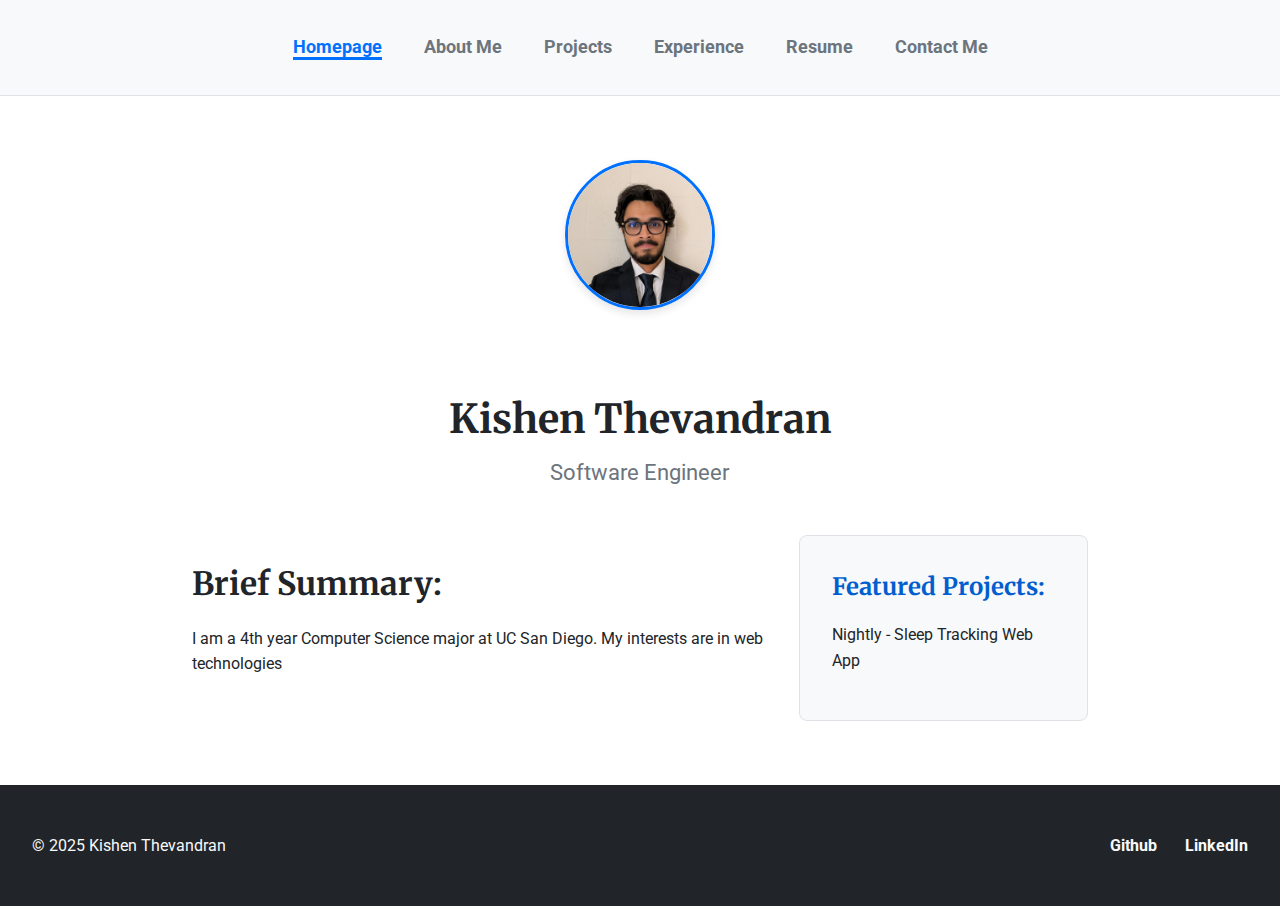
<file: index.html>
<!DOCTYPE html>
<html lang="en">
<head>
    <meta charset="UTF-8">
    <meta name="viewport" content="width=device-width, initial-scale=1.0">
    <title>Kishen's Homepage</title>
    <link rel="stylesheet" href="/assets/css/style.css">
    <link rel="icon" href="/assets/images/favicon.ico">
</head>
<body>
    <header>
        <nav>
            <ul>
                <li><a href="./index.html"><i>Homepage</i></a></li>
                <li><a href="./about.html">About Me</a></li>
                <li><a href="./projects.html">Projects</a></li>
                <li><a href="./experience.html">Experience</a></li>
                <li><a href="./resume.html">Resume</a></li>
                <li><a href="./contact.html">Contact Me</a></li>
            </ul>
        </nav>
    </header>
    <main>
        <section>
            <h1>Kishen Thevandran</h1>
            <h2>Software Engineer</h2>
            <picture>
                <source 
                  srcset="/assets/images/prof_pic_webp_50.webp 1368w, /assets/images/prof_pic_webp.webp 2736w"
                  sizes="(max-width: 600px) 150px, 250px"
                  type="image/webp">
                
                <source
                  srcset="/assets/images/profile_pic_50.jpg 1368w, /assets/images/profile_pic.jpg 2736w"
                  sizes="(max-width: 600px) 150px, 250px"
                  type="image/jpeg">
                  
                <img 
                  src="assets/images/profile_pic.jpg" 
                  alt="Kishen's profile picture"
                  width="250"
                  height="300">
            </picture>
            
        </section>
        <section>
            <h2>Brief Summary:</h2>
            <p>I am a 4th year Computer Science major at UC San Diego. My interests are in web technologies</p>
        </section>
        <project-card>
            <h3>Featured Projects:</h3>
            <p>Nightly - Sleep Tracking Web App</p>
        </project-card>
    </main>
    <footer>
        <p>&copy; 2025 Kishen Thevandran</p>
        <div>
            <a href="https://github.com/kishenrex">Github</a>
            <a href="https://www.linkedin.com/in/kishen-thevandran-441424251">LinkedIn</a>
        </div>
    </footer>
</body>
</html>
</file>
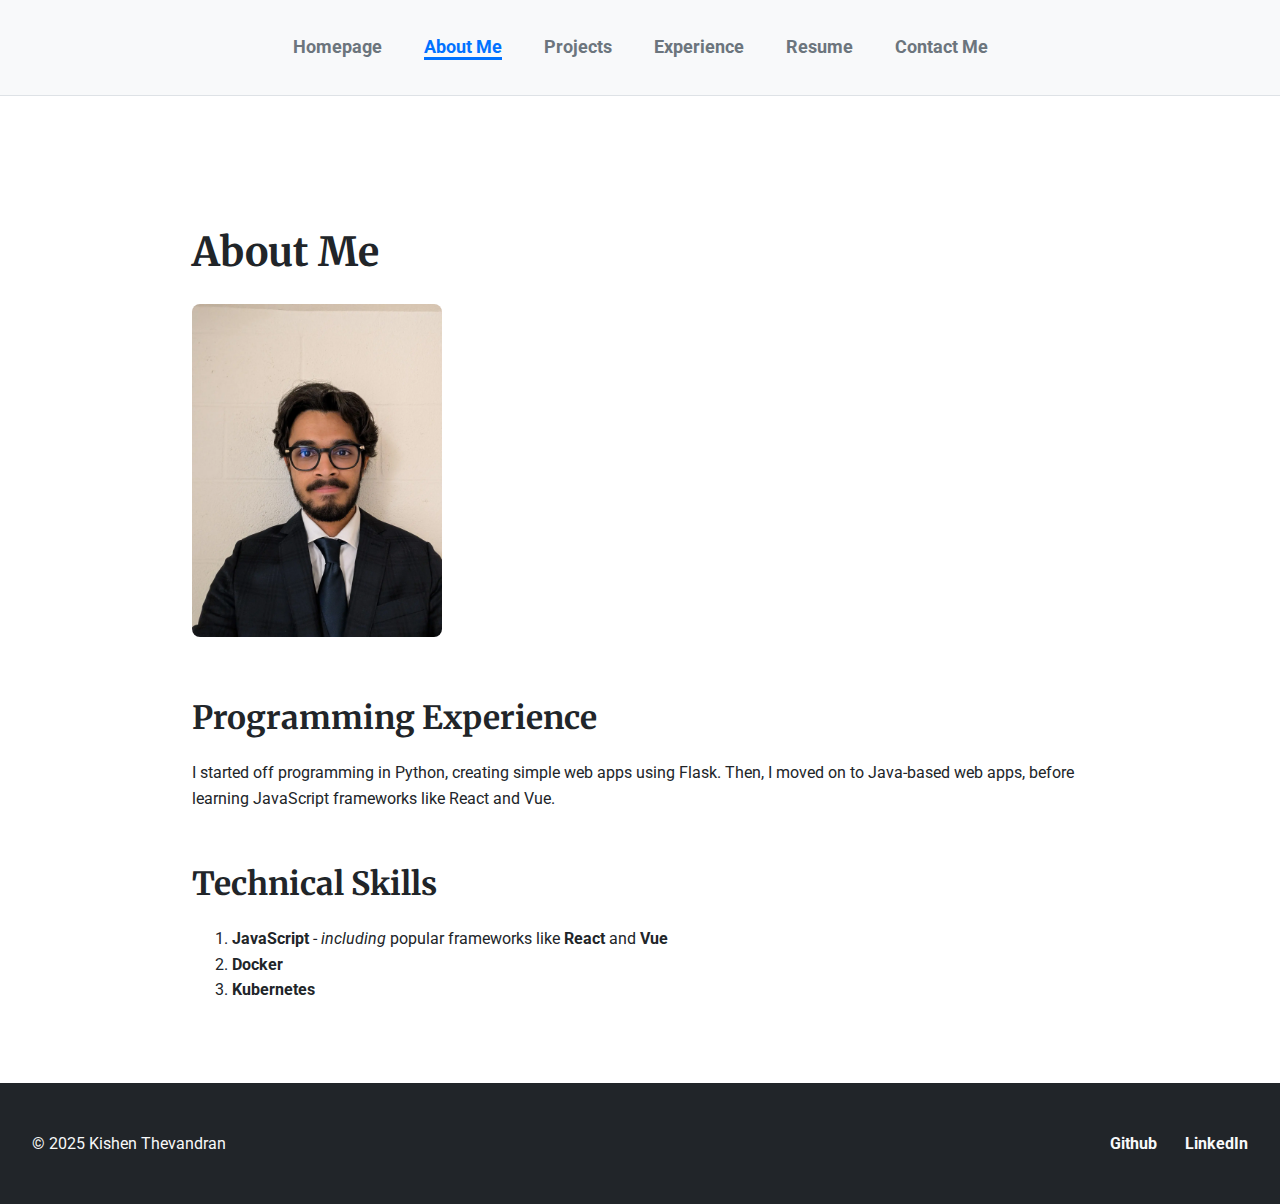
<file: about.html>
<!DOCTYPE html>
<html lang="en">
<head>
    <meta charset="UTF-8">
    <meta name="viewport" content="width=device-width, initial-scale=1.0">
    <title>About Me</title>
    <link rel="stylesheet" href="/assets/css/style.css">
    <link rel="icon" href="/assets/images/favicon.ico">
</head>
<body>
    <header>
        <nav>
            <ul>
                <li><a href="./index.html">Homepage</a></li>
                <li><a href="./about.html"><i>About Me</i></a></li>
                <li><a href="./projects.html">Projects</a></li>
                <li><a href="./experience.html">Experience</a></li>
                <li><a href="./resume.html">Resume</a></li>
                <li><a href="./contact.html">Contact Me</a></li>
            </ul>
        </nav>
    </header>
    <main>
        <section>
            <h1>About Me</h1>
            <picture>
                <source 
                  srcset="/assets/images/prof_pic_webp_50.webp 1368w, /assets/images/prof_pic_webp.webp 2736w"
                  sizes="(max-width: 600px) 150px, 250px"
                  type="image/webp">
                
                <source
                  srcset="/assets/images/profile_pic_50.jpg 1368w, /assets/images/profile_pic.jpg 2736w"
                  sizes="(max-width: 600px) 150px, 250px"
                  type="image/jpeg">
                  
                <img 
                  src="assets/images/profile_pic.jpg" 
                  alt="Kishen's profile picture"
                  width="250"
                  height="300">
            </picture>
        </section>

        <article>
            <h2>Programming Experience</h2>
            I started off programming in Python, creating simple web apps using Flask. Then, I moved on to Java-based web apps, before learning JavaScript frameworks like React and Vue.
        </article>
        <section>
            <h2>Technical Skills</h2>
            <ol>
                <li><b>JavaScript</b> - <span><em>including</em> popular frameworks like <strong>React</strong> and <strong>Vue</strong></span></li>
                <li><b>Docker</b></li>
                <li><b>Kubernetes</b></li>
            </ol>
        </section>
    </main>
    <footer>
        <p>&copy; 2025 Kishen Thevandran</p>
        <div>
            <a href="https://github.com/kishenrex">Github</a>
            <a href="https://www.linkedin.com/in/kishen-thevandran-441424251">LinkedIn</a>
        </div>
    </footer>
</body>
</html>
</file>
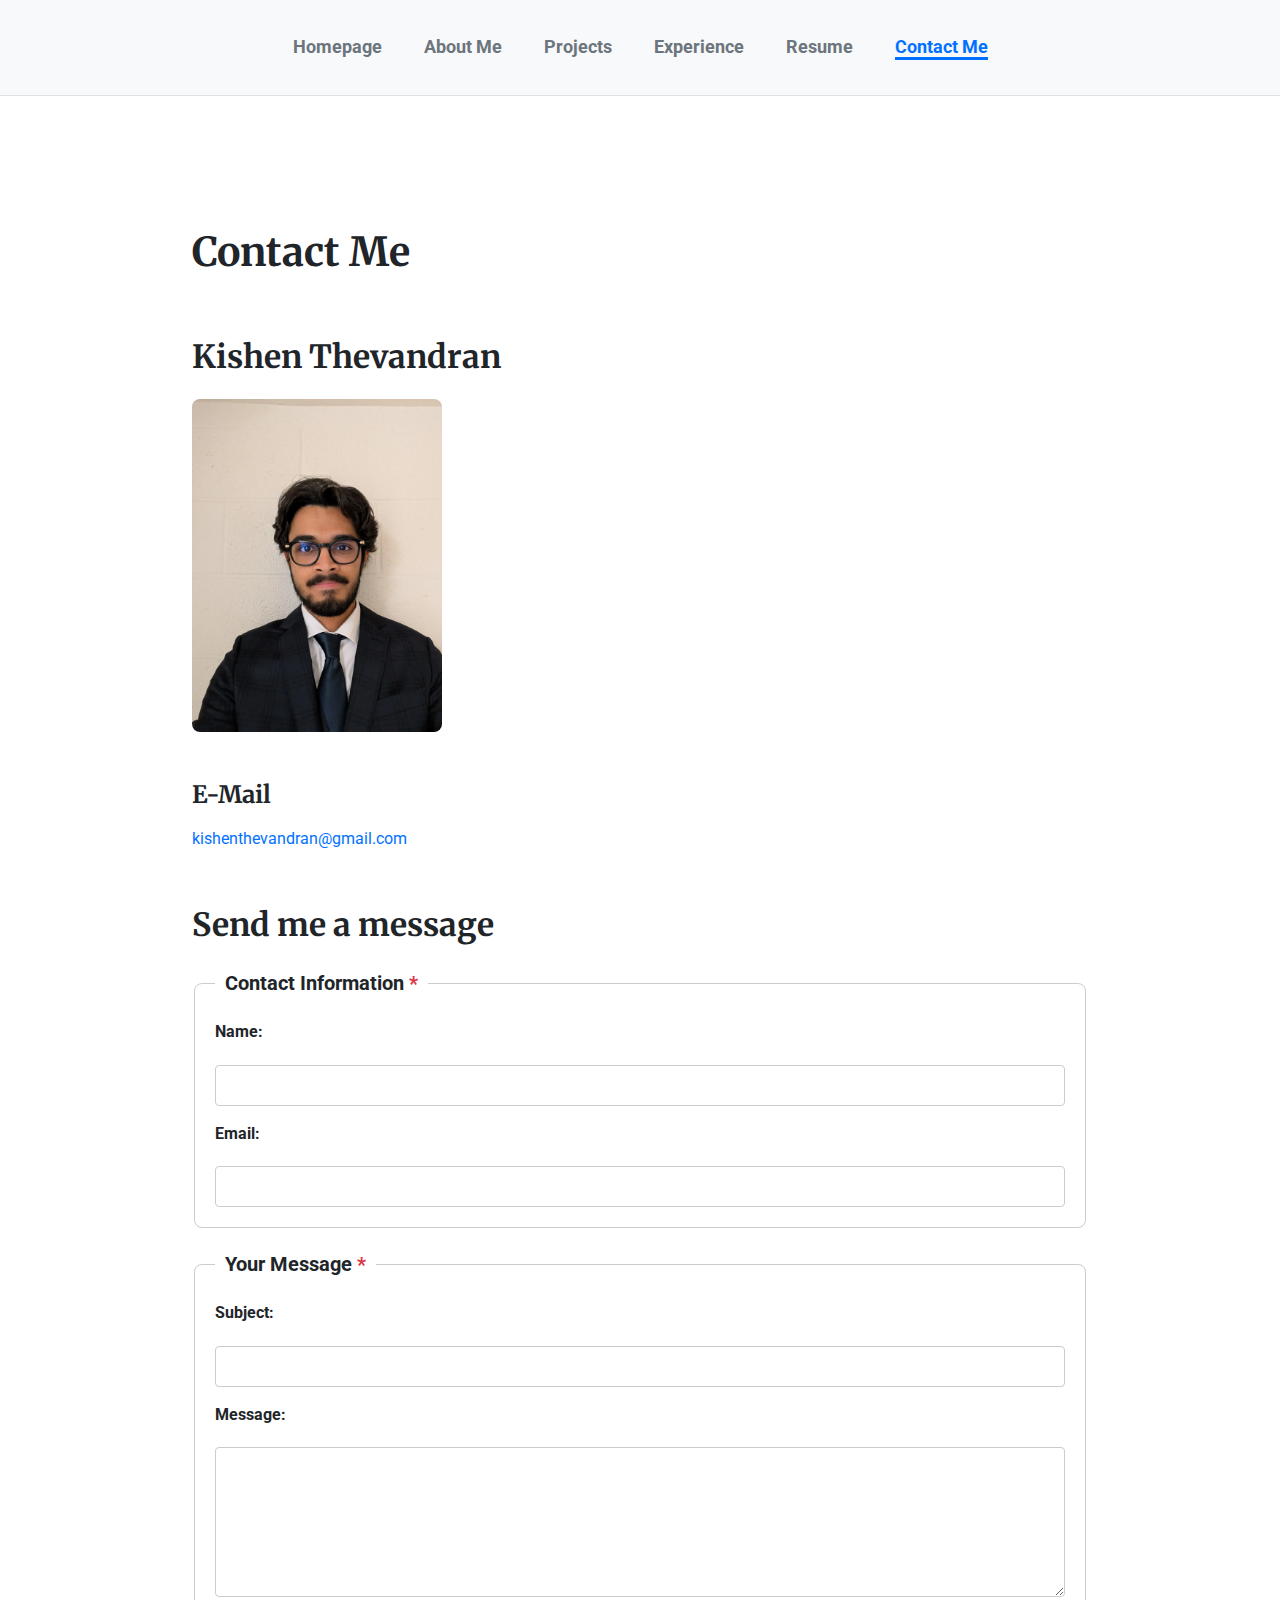
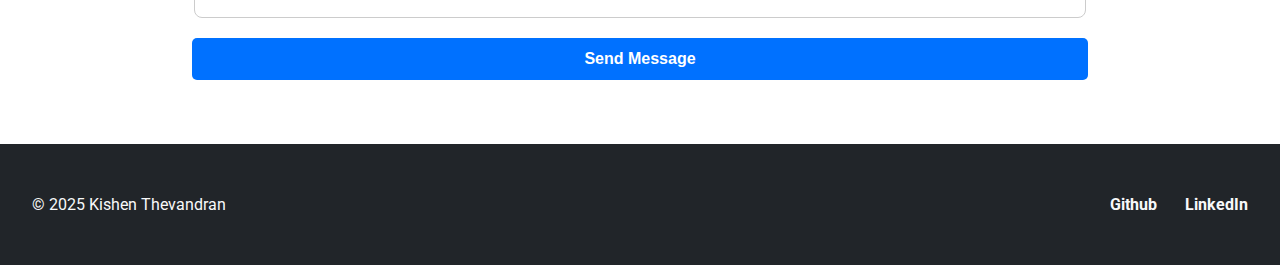
<file: contact.html>
<!DOCTYPE html>
<html lang="en">
<head>
    <meta charset="UTF-8">
    <meta name="viewport" content="width=device-width, initial-scale=1.0">
    <title>Contact Me</title>
    <link rel="stylesheet" href="/assets/css/style.css">
    <link rel="icon" href="/assets/images/favicon.ico">
</head>
<body>
    <header>
        <nav>
            <ul>
                <li><a href="./index.html">Homepage</a></li>
                <li><a href="./about.html">About Me</a></li>
                <li><a href="./projects.html">Projects</a></li>
                <li><a href="./experience.html">Experience</a></li>
                <li><a href="./resume.html">Resume</a></li>
                <li><a href="./contact.html"><i>Contact Me</i></a></li>
            </ul>
        </nav>
    </header>
    <main>
        <h1>Contact Me</h1>
        <section>
            <h2>Kishen Thevandran</h2>
            <picture>
                <source 
                  srcset="/assets/images/prof_pic_webp_50.webp 1368w, /assets/images/prof_pic_webp.webp 2736w"
                  sizes="(max-width: 600px) 150px, 250px"
                  type="image/webp">
                
                <source
                  srcset="/assets/images/profile_pic_50.jpg 1368w, /assets/images/profile_pic.jpg 2736w"
                  sizes="(max-width: 600px) 150px, 250px"
                  type="image/jpeg">
                  
                <img 
                  src="assets/images/profile_pic.jpg" 
                  alt="Kishen's profile picture"
                  width="250"
                  height="300">
            </picture>
        </section>
        <section>
            <h3>E-Mail</h3>
            <a href="mailto:kishenthevandran@gmail.com">kishenthevandran@gmail.com</a>
        </section>
        <section>
            <h2>Send me a message</h2>
            <form action="mailto:kishenthevandran@gmail.com" method="POST" enctype="text/plain">
                <fieldset>
                    <legend>Contact Information</legend>

                    <label for="name">Name:</label>
                    <input type="text" id="name" name="user_name" required>

                    <label for="email">Email:</label>
                    <input type="email" id="email" name="user_email" required>
                </fieldset>

                <fieldset>
                    <legend>Your Message</legend>

                    <label for="subject">Subject:</label>
                    <input type="text" id="subject" name="user_subject">

                    <label for="message">Message:</label>
                    <textarea id="message" name="user_message" required></textarea>
                </fieldset>

                <input type="submit" value="Send Message">
            </form>
        </section>
    </main>
    <footer>
        <p>&copy; 2025 Kishen Thevandran</p>
        <div>
            <a href="https://github.com/kishenrex">Github</a>
            <a href="https://www.linkedin.com/in/kishen-thevandran-441424251">LinkedIn</a>
        </div>
    </footer>
</body>
</html>
</file>
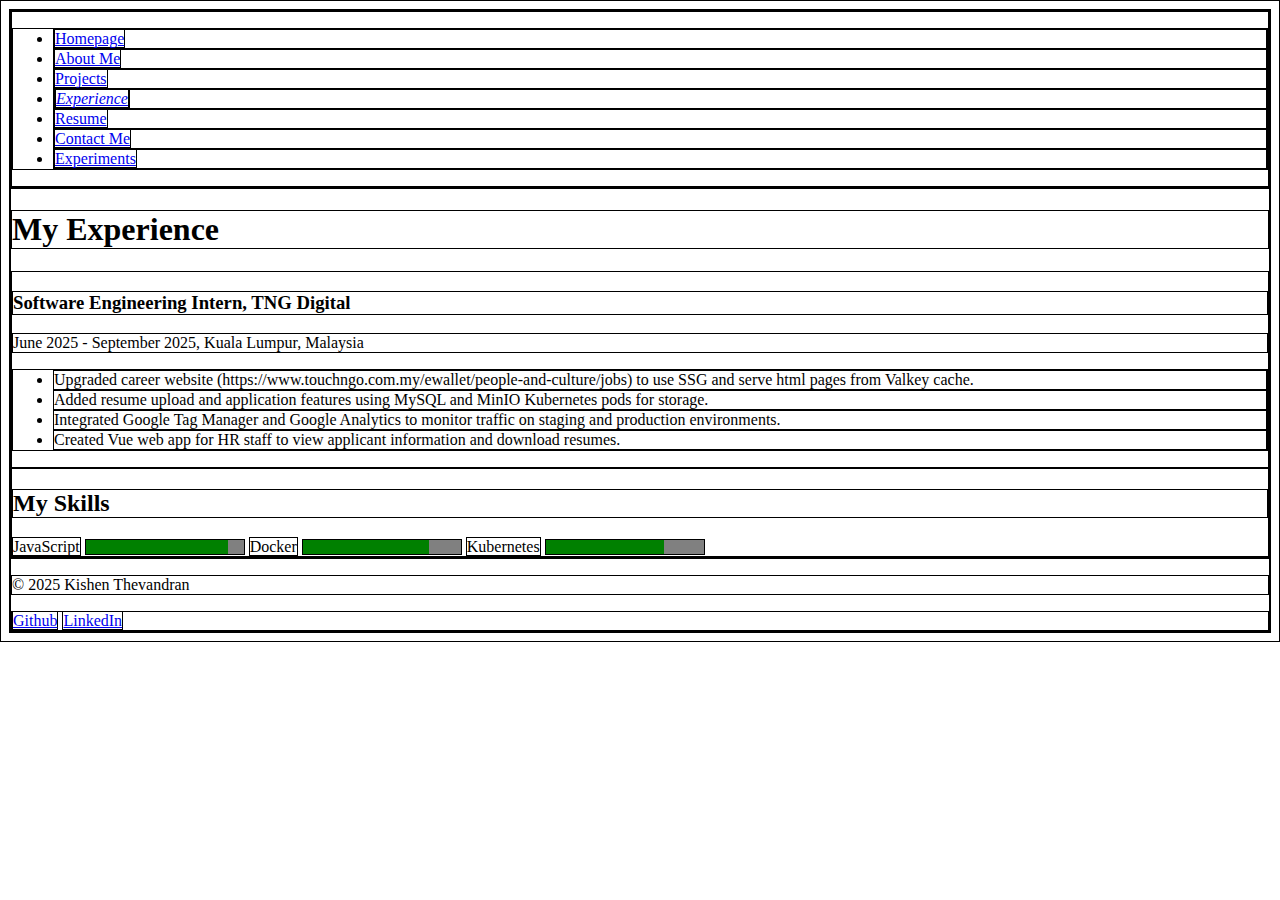
<file: experience.html>
<!DOCTYPE html>
<html lang="en">
<head>
    <meta charset="UTF-8">
    <meta name="viewport" content="width=device-width, initial-scale=1.0">
    <title>Experience</title>
    <link rel="icon" href="/assets/images/favicon.ico"/>
    <style>
      * {
        border: 1px solid black;
      }
    </style>
</head>
<body>
    <header>
        <nav>
            <ul>
                <li><a href="./index.html">Homepage</a></li>
                <li><a href="./about.html">About Me</a></li>
                <li><a href="./projects.html">Projects</a></li>
                <li><a href="./experience.html"><i>Experience</i></a></li>
                <li><a href="./resume.html">Resume</a></li>
                <li><a href="./contact.html">Contact Me</a></li>
                <li><a href="./experiments.html">Experiments</a></li>
            </ul>
        </nav>
    </header>
    <main>
        <h1>My Experience</h1>
        <article>
            <h3>Software Engineering Intern, TNG Digital</h3>
            <p>June 2025 - September 2025, Kuala Lumpur, Malaysia</p>
            <ul>
                <li>Upgraded career website (https://www.touchngo.com.my/ewallet/people-and-culture/jobs) to use SSG and serve html pages from Valkey cache.</li>
                <li>Added resume upload and application features using MySQL and MinIO Kubernetes pods for storage.</li>
                <li>Integrated Google Tag Manager and Google Analytics to monitor traffic on staging and production environments.</li>
                <li>Created Vue web app for HR staff to view applicant information and download resumes.</li>
            </ul>
        </article>
        <section>
            <h2>My Skills</h2>

            <label for="skill-py">JavaScript</label>
            <progress id="skill-py" value="90" max="100">90%</progress>

            <label for="skill-js">Docker</label>
            <progress id="skill-js" value="80" max="100">80%</progress>

            <label for="skill-sql">Kubernetes</label>
            <progress id="skill-sql" value="75" max="100">75%</progress>
        </section>
    </main>
    <footer>
        <p>&copy; 2025 Kishen Thevandran</p>
        <div>
            <a href="https://github.com/kishenrex">Github</a>
            <a href="https://www.linkedin.com/in/kishen-thevandran-441424251">LinkedIn</a>
        </div>
    </footer>
</body>
</html>
</file>
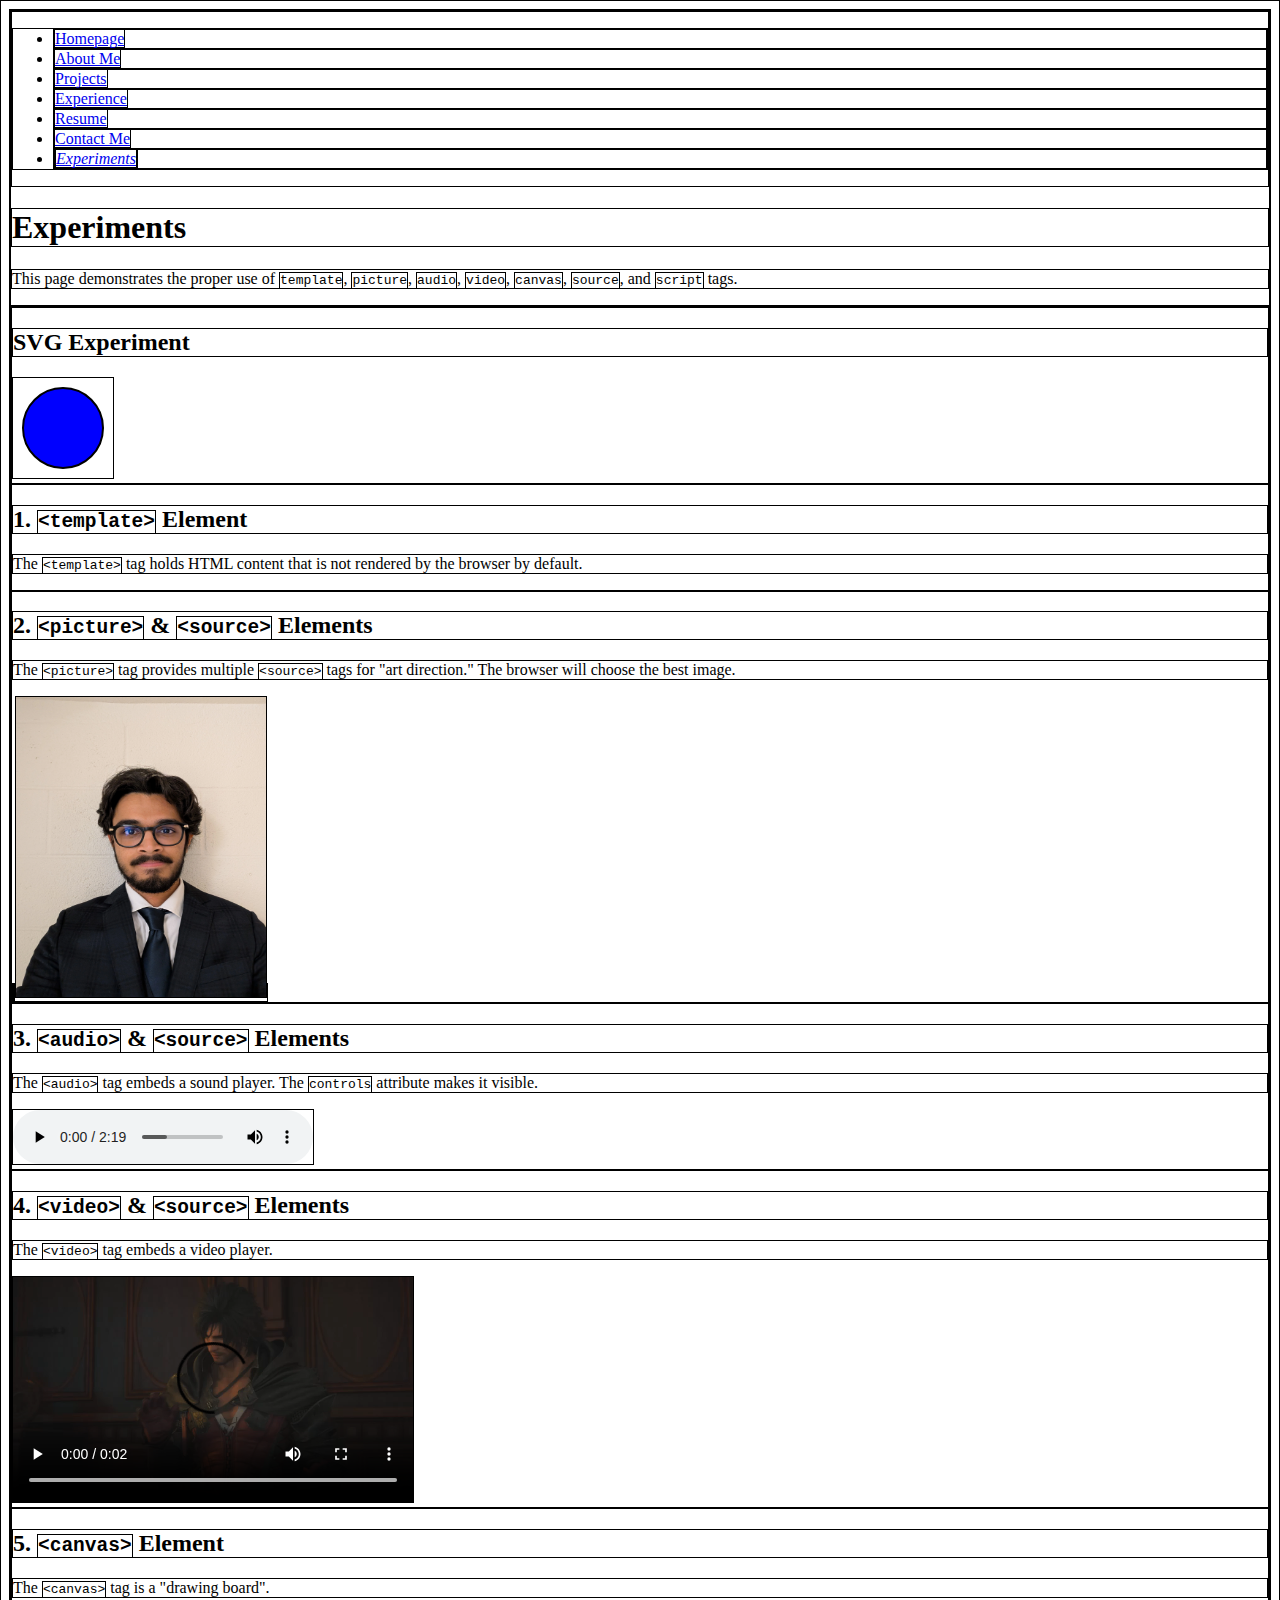
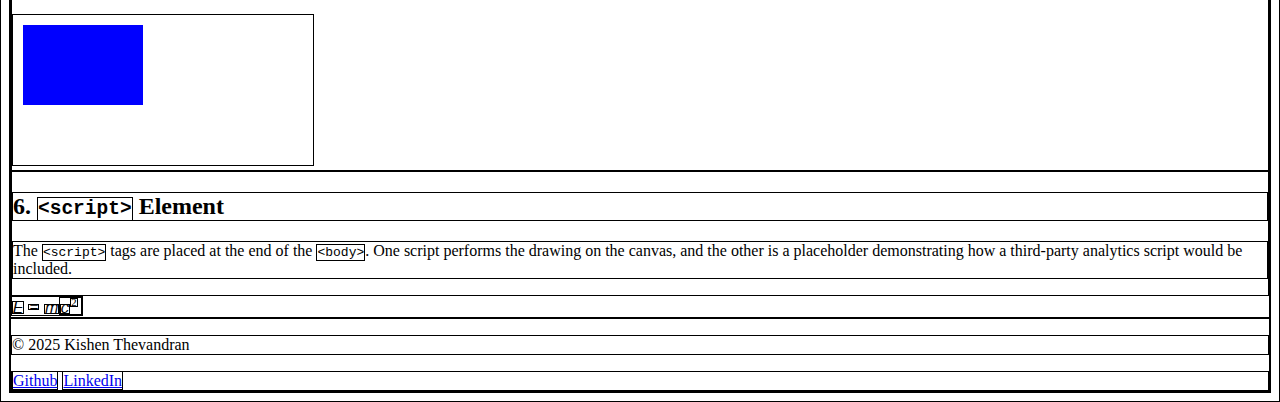
<file: experiments.html>
<!DOCTYPE html>
<html lang="en">
<head>
    <meta charset="UTF-8">
    <meta name="viewport" content="width=device-width, initial-scale=1.0">
    <title>Experiments</title>
    <style>
      * {
        border: 1px solid black;
      }
    </style>
</head>
<body>
    <header>
        <nav>
            <ul>
                <li><a href="./index.html">Homepage</a></li>
                <li><a href="./about.html">About Me</a></li>
                <li><a href="./projects.html">Projects</a></li>
                <li><a href="./experience.html">Experience</a></li>
                <li><a href="./resume.html">Resume</a></li>
                <li><a href="./contact.html">Contact Me</a></li>
                <li><a href="./experiments.html"><i>Experiments</i></a></li>
            </ul>
        </nav>
        <h1>Experiments</h1>
        <p>This page demonstrates the proper use of <code>template</code>, <code>picture</code>, <code>audio</code>, <code>video</code>, <code>canvas</code>, <code>source</code>, and <code>script</code> tags.</p>
    </header>
    <main>
        <section>
            <h2>SVG Experiment</h2>
            <svg width="100" height="100">
                <circle cx="50" cy="50" r="40" fill="blue" stroke="black" stroke-width="2" />
            </svg>
        </section>
        <section>
            <h2>1. <code>&lt;template&gt;</code> Element</h2>
            <p>
                The <code>&lt;template&gt;</code> tag holds HTML content that is not rendered by the browser by default.
            </p>
            
            <template>
                <article class="project-card">
                    <h3>A Project Title</h3>
                    <p>This content would be cloned by JavaScript to create new project cards.</p>
                    <a href="#">Learn More</a>
                </article>
            </template>
        </section>
        <section>
            <h2>2. <code>&lt;picture&gt;</code> & <code>&lt;source&gt;</code> Elements</h2>
            <p>
                The <code>&lt;picture&gt;</code> tag provides multiple <code>&lt;source&gt;</code> tags for "art direction."
                The browser will choose the best image.
            </p>
            
            <picture>
                <source srcset="/assets/images/prof_pic_webp.webp" type="image/webp">
                <img src="assets/images/profile_pic.jpg" alt="Kishen's profile picture" width="250" height="300">
            </picture>
        </section>
        <section>
            <h2>3. <code>&lt;audio&gt;</code> & <code>&lt;source&gt;</code> Elements</h2>
            <p>
                The <code>&lt;audio&gt;</code> tag embeds a sound player. The <code>controls</code> attribute makes it visible.
            </p>
            
            <audio controls>
                <source src="assets/media/specialist.mp3" type="audio/mpeg">
            </audio>
        </section>
        <section>
            <h2>4. <code>&lt;video&gt;</code> & <code>&lt;source&gt;</code> Elements</h2>
            <p>
                The <code>&lt;video&gt;</code> tag embeds a video player. 
            </p>
            
            <video width="400" controls>
                <source src="/assets/media/clap.mp4" type="video/mp4">
            </video>
        </section>
        <section>
            <h2>5. <code>&lt;canvas&gt;</code> Element</h2>
            <p>
                The <code>&lt;canvas&gt;</code> tag is a "drawing board". 
            </p>
            
            <canvas id="myCanvas" width="300" height="150">
                Fallback text for browsers that do not support the canvas element.
            </canvas>
        </section>
        <section>
            <h2>6. <code>&lt;script&gt;</code> Element</h2>
            <p>
                The <code>&lt;script&gt;</code> tags are placed at the end of the <code>&lt;body&gt;</code>.
                One script performs the drawing on the canvas, and the other
                is a placeholder demonstrating how a third-party analytics script would be included.
            </p>
        </section>
        <math>
        <mi>E</mi>
        <mo>=</mo>
        <mi>m</mi>
        <msup>
            <mi>c</mi>
            <mn>2</mn>
        </msup>
        </math>
    </main>
    <script>
        const canvas = document.getElementById('myCanvas');
        
        const ctx = canvas.getContext('2d');
        
        // Draw a simple blue rectangle
        ctx.fillStyle = 'blue';
        ctx.fillRect(10, 10, 120, 80);
    </script>

    <script src="https://example.com/analytics.js" async defer></script>
    <footer>
        <p>&copy; 2025 Kishen Thevandran</p>
        <div>
            <a href="https://github.com/kishenrex">Github</a>
            <a href="https://www.linkedin.com/in/kishen-thevandran-441424251">LinkedIn</a>
        </div>
    </footer>
</body>
</html>
</file>
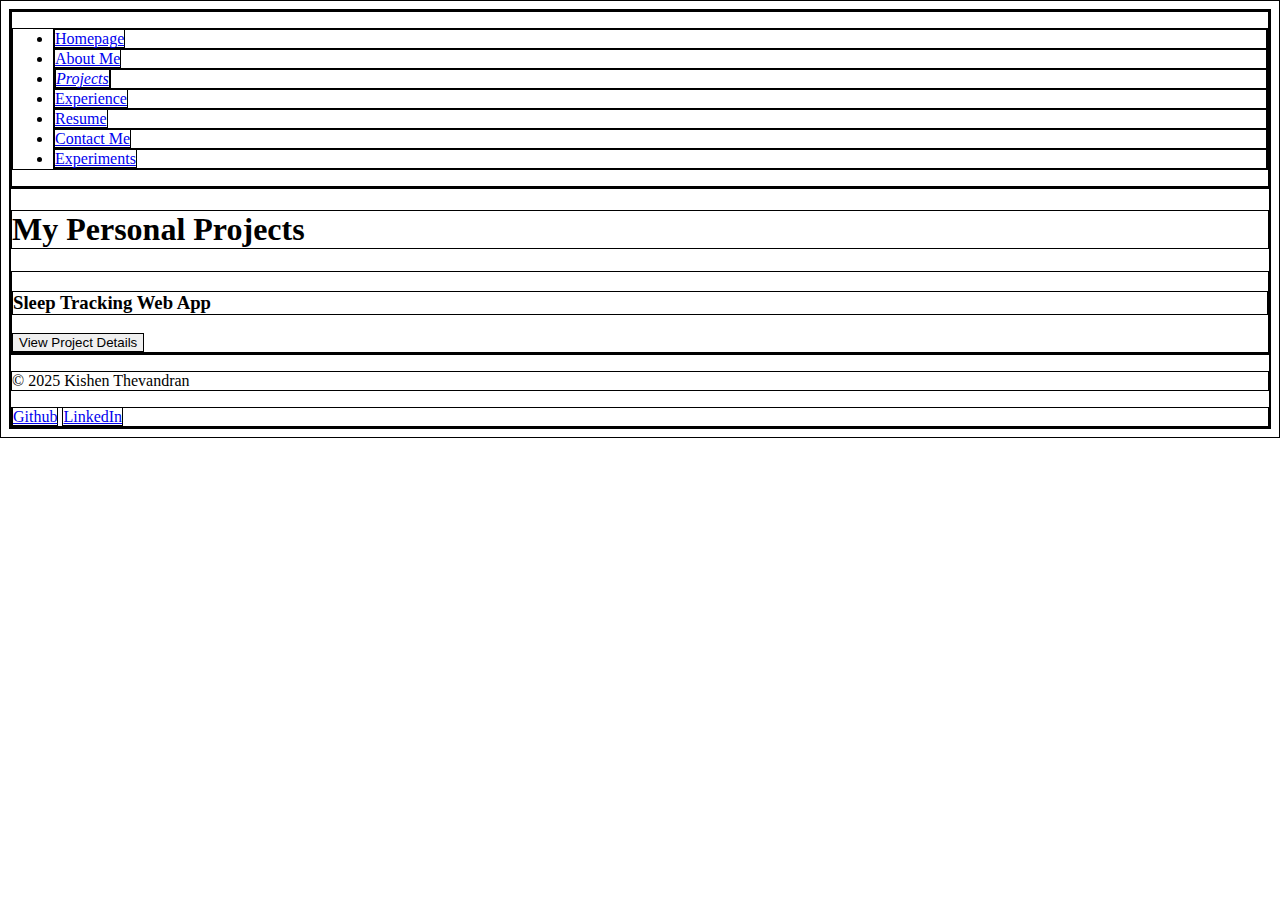
<file: projects.html>
<!DOCTYPE html>
<html lang="en">
<head>
    <meta charset="UTF-8">
    <meta name="viewport" content="width=device-width, initial-scale=1.0">
    <title>Projects</title>
    <link rel="icon" href="/assets/images/favicon.ico">
    <style>
      * {
        border: 1px solid black;
      }
    </style>
</head>
<body>
    <header>
        <nav>
            <ul>
                <li><a href="./index.html">Homepage</a></li>
                <li><a href="./about.html">About Me</a></li>
                <li><a href="./projects.html"><i>Projects</i></a></li>
                <li><a href="./experience.html">Experience</a></li>
                <li><a href="./resume.html">Resume</a></li>
                <li><a href="./contact.html">Contact Me</a></li>
                <li><a href="./experiments.html">Experiments</a></li>
            </ul>
        </nav>
    </header>
    <main>
        <h1>My Personal Projects</h1>
        <section>
            <h3>Sleep Tracking Web App</h3>
            <button>
                View Project Details
            </button>
            <noscript>
            <ul>
                <li>Created a web app using Node, React, TypeScript, Express, and SQLite.</li>
                <li>Led group in making overall design and implementation choices.</li>
                <li>Personally integrated Google OAuth 2.0 login and set up CI/CD using GitHub Actions.</li>
            </ul>  
            </noscript>
            <dialog>
                <section>
                    <ul>
                        <h3>Sleep Tracking Web App</h3>
                        <li>Created a web app using Node, React, TypeScript, Express, and SQLite.</li>
                        <li>Led group in making overall design and implementation choices.</li>
                        <li>Personally integrated Google OAuth 2.0 login and set up CI/CD using GitHub Actions.</li>
                    </ul>  
                    <button>
                        Close
                    </button>
                </section>
            </dialog>
        </section>
    </main>
    <footer>
        <p>&copy; 2025 Kishen Thevandran</p>
        <div>
            <a href="https://github.com/kishenrex">Github</a>
            <a href="https://www.linkedin.com/in/kishen-thevandran-441424251">LinkedIn</a>
        </div>
    </footer>
</body>
</html>
</file>
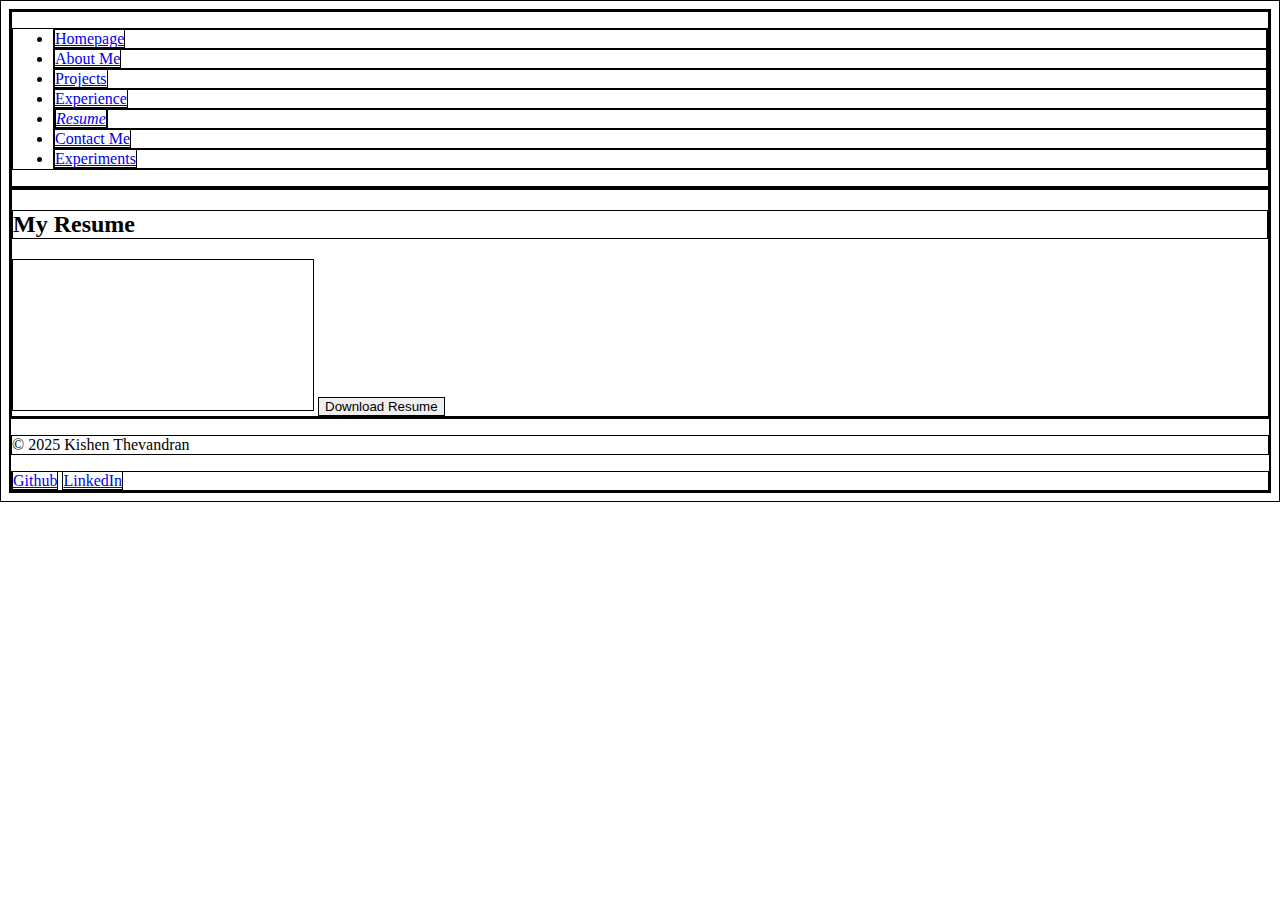
<file: resume.html>
<!DOCTYPE html>
<html lang="en">
<head>
    <meta charset="UTF-8">
    <meta name="viewport" content="width=device-width, initial-scale=1.0">
    <title>Resume</title>
    <link rel="icon" href="/assets/images/favicon.ico">
    <style>
      * {
        border: 1px solid black;
      }
    </style>
</head>
<body>
    <header>
        <nav>
            <ul>
                <li><a href="./index.html">Homepage</a></li>
                <li><a href="./about.html">About Me</a></li>
                <li><a href="./projects.html">Projects</a></li>
                <li><a href="./experience.html">Experience</a></li>
                <li><a href="./resume.html"><i>Resume</i></a></li>
                <li><a href="./contact.html">Contact Me</a></li>
                <li><a href="./experiments.html">Experiments</a></li>
            </ul>
        </nav>
    </header>
    <main>
        <section>
            <h2>My Resume</h2>

            <iframe src="./assets/docs/resume_us.pdf" id="resume-frame">
            </iframe>
            <button>
                Download Resume
            </button>
        </section>
    </main>
    <footer>
        <p>&copy; 2025 Kishen Thevandran</p>
        <div>
            <a href="https://github.com/kishenrex">Github</a>
            <a href="https://www.linkedin.com/in/kishen-thevandran-441424251">LinkedIn</a>
        </div>
    </footer>
</body>
</html>
</file>
<file: assets/css/style.css>
@import url('https://fonts.googleapis.com/css2?family=Roboto:wght@400;700&family=Merriweather:wght@400;700&display=swap');


:root {
  --primary-color-p3: color(display-p3 0.051 0.435 0.992);
  --primary-color: var(--primary-color-p3, #0d6efd); /* Uses P3, falls back to sRGB */
  --secondary-color: #6c757d;
  --bg-color: #ffffff;
  --text-color: #212529;
  --header-bg: #f8f9fa;
  --footer-bg: #212529;
  --footer-text: #f8f9fa;
  --font-primary: 'Roboto', sans-serif;
  --font-secondary: 'Merriweather', serif;
  
  /* Baseline feature (relative color syntax) */
  --primary-hover: oklch(from var(--primary-color) calc(l * 0.9) c h);
}

html {
  /* Use 62.5% to make 1rem = 10px, for easy math */
  font-size: 62.5%; 
  box-sizing: border-box;
}

*, *::before, *::after {
  box-sizing: inherit;
}

body {
  font-family: var(--font-primary, sans-serif);
  font-size: 1.6rem;
  line-height: 1.6;
  color: var(--text-color, #212529);
  background-color: var(--bg-color, #ffffff);
  margin: 0;
  padding: 0;
  display: flex;
  flex-direction: column;
  min-height: 100dvh;
}

main {
  flex-grow: 1; /* Pushes footer down */
  width: 90%; 
  max-width: 960px;
  margin: 2em auto;
  padding: 2em;
}

h1, h2, h3, h4, h5, h6 {
  font-family: var(--font-secondary, serif); 
  margin-top: 1.5em;
  margin-bottom: 0.5em;
}

h1 { font-size: 4.0rem; } 
h2 { font-size: 3.2rem; }
h3 { font-size: 2.4rem; }

p { margin-bottom: 1.5rem; }

a {
  color: var(--primary-color, #0d6efd);
  text-decoration: none;
  transition: color 0.2s ease-in-out;
}

a:hover {
  color: var(--primary-hover, #0a58ca);
  text-decoration: underline;
}

img, picture {
  max-width: 100%;
  height: auto;
  border-radius: 8px;
}


header {
  background-color: var(--header-bg, #f8f9fa);
  padding: 1.5em 2em;
  border-bottom: 1px solid #dee2e6;
  
  nav ul {
    display: flex;
    flex-wrap: wrap;
    justify-content: center;
    gap: 1.5em;
    list-style: none;
    margin: 0;
    padding: 0;

    li a {
      font-family: var(--font-primary, sans-serif);
      font-weight: 700;
      font-size: 1.8rem;
      text-decoration: none;
      color: var(--secondary-color, #6c757d);
      padding: 0.5em;
      display: block;
      
      transition: transform 0.2s ease, color 0.2s ease;

      &:hover {
        color: var(--primary-color, #0d6efd);
        transform: translateY(-2px); 
      }

      i {
        font-style: normal;
        color: var(--primary-color, #0d6efd);
        border-bottom: 3px solid var(--primary-color, #0d6efd);
      }
    }
  }
}
        

footer {
  background-color: var(--footer-bg, #212529);
  color: var(--footer-text, #f8f9fa);
  padding: 2em;
  margin-top: auto; /* Pushes footer to bottom */
  
  display: flex;
  flex-wrap: wrap;
  justify-content: space-between;
  align-items: center;
  gap: 2em;
  
  div a {
    color: var(--footer-text, #f8f9fa);
    margin-left: 1.5em;
    font-weight: 700;
    
    &:hover {
      color: #f8f9fa; /* Keep white on hover */
      text-decoration: underline;
    }
  }
}

form {
  display: grid;
  gap: 2rem;
}

fieldset {
  border: 1px solid #ccc;
  border-radius: 8px;
  padding: 2rem;
  display: grid;
  gap: 1.5rem;
}

legend {
  font-size: 2rem;
  font-weight: 700;
  padding: 0 0.5em;
}

fieldset:has(input[required]) legend::after,
fieldset:has(textarea[required]) legend::after {
  content: ' *';
  color: #dc3545;
  font-weight: 700;
}

form label {
  font-weight: 700;
  display: block;
  margin-bottom: 0.5rem;
}

form input[type="text"],
form input[type="email"],
form textarea {
  width: 100%;
  padding: 1rem;
  border: 1px solid #ccc;
  border-radius: 4px;
  font-family: var(--font-primary, sans-serif);
  font-size: 1.6rem;
}

form textarea {
  min-height: 150px;
  resize: vertical;
}
        
button,
input[type="submit"] {
  background-color: var(--primary-color, #0d6efd);
  color: white;
  border: none;
  padding: 1.2rem 2.4rem;
  font-size: 1.6rem;
  font-weight: 700;
  border-radius: 5px;
  cursor: pointer;
  
  transition: background-color 0.2s ease-in-out, transform 0.2s ease;
}

button:hover,
input[type="submit"]:hover {
  background-color: var(--primary-hover, #0a58ca); 
  transform: scale(1.03); 
}
        
/* Home Page */
main:has(> project-card) {
  display: grid;
  grid-template-columns: 2fr 1fr; /* 2/3 left col, 1/3 right col */
  grid-template-areas:
    "hero    hero"
    "summary right";
  gap: 2rem 3rem;
}

/* First section (Hero: H1 + H2 + Pic) */
main:has(> project-card) > section:nth-of-type(1) {
  grid-area: hero;
  display: flex;
  flex-direction: column;
  align-items: center;
  margin-top: 0;
}

/*Moves the <picture> element to the top of the flex container */
main:has(> project-card) > section:nth-of-type(1) picture {
  order: 1; /* Show first */
  margin-bottom: 1em;
}

/* Style the circular profile picture */
main:has(> project-card) > section:nth-of-type(1) picture img {
  border-radius: 50%;
  width: 15rem; 
  height: 15rem;
  object-fit: cover;
  border: 3px solid var(--primary-color, #0d6efd);
  box-shadow: 0 4px 8px rgba(0, 0, 0, 0.1);
}

/* Styling for H1 (my name) */
main:has(> project-card) > section:nth-of-type(1) h1 {
  order: 2; 
  text-align: center;
  line-height: 1.3;
  margin-bottom: 0.25em;
}

/* Styling for H2 ("Software Engineer") */
main:has(> project-card) > section:nth-of-type(1) h2 {
  order: 3; 
  text-align: center;
  font-size: 2.2rem; 
  font-family: var(--font-primary, sans-serif);
  font-weight: 400; 
  color: var(--secondary-color, #6c757d); 
  margin: 0; 
}

/* Second section (Summary) */
main:has(> project-card) > section:nth-of-type(2) {
  grid-area: summary;
  margin-top: 0;
}

/* Third element (Project Card) */
main:has(> project-card) > project-card {
  grid-area: right;
  margin-top: 0;
  align-self: start;
}
 
/* Resume Page */
#resume-frame {
  width: 100%;
  height: 80dvh; 
  border: 1px solid #ccc;
  border-radius: 8px;
}
        
/* Experience Page */
progress {
  width: 100%;
  height: 2.5rem;
  accent-color: var(--primary-color, #0d6efd);
}
        
/* Projects Page (Dialog) */
dialog {
  border: 1px solid #ccc;
  border-radius: 8px;
  padding: 2em;
  box-shadow: 0 5px 15px rgba(0,0,0,0.1);
  animation: fadeIn 0.3s ease;
}
        
dialog::backdrop {
  background-color: rgba(0, 0, 0, 0.4);
}


@scope (project-card) {
  :scope {
    display: block;
    border: 1px solid #dee2e6;
    padding: 2em;
    margin-top: 1.5em;
    border-radius: 8px;
    background-color: var(--header-bg, #f8f9fa);
    transition: box-shadow 0.3s ease, transform 0.3s ease;
  }
  :scope:hover {
    transform: translateY(-5px);
    box-shadow: 0 4px 12px rgba(0,0,0,0.05);
  }
  h3 {
    margin-top: 0;
    color: color-mix(in srgb, var(--primary-color, #0d6efd) 75%, var(--text-color, #212529));
  }
}
        
@keyframes fadeIn {
  from {
    opacity: 0;
    transform: scale(0.95);
  }
  to {
    opacity: 1;
    transform: scale(1);
  }
}
        

@media (max-width: 768px) {
  html {
    font-size: 56.25%; /* 1rem = 9px */
  }
  
  main {
    width: 95%;
    padding: 1.5em;
  }
  
  /* Stack navigation on mobile */
  header nav ul {
    flex-direction: column;
    align-items: center;
    gap: 0.5em;
  }
  
  main:has(> project-card) {
    display: block; /* Reverts the 2-column grid to a single column for small screens*/
  }

  /* Stack footer on mobile */
  footer {
    flex-direction: column;
    text-align: center;
    gap: 1.5em;
    
    div {
      display: flex;
      flex-direction: column;
      gap: 1em;
      
      a {
        margin-left: 0;
      }
    }
  }
  
  /* Make profile picture smaller on mobile */
  picture img {
    /* Using max-width instead of fixed width for better responsiveness */
    max-width: 150px;
  }
}
        
@media (max-width: 480px) {
  h1 { font-size: 3.2rem; }
  h2 { font-size: 2.8rem; }
  
  /* Stack form elements on very small screens */
  form,
  fieldset {
    display: flex;
    flex-direction: column;
  }
}
</file>
